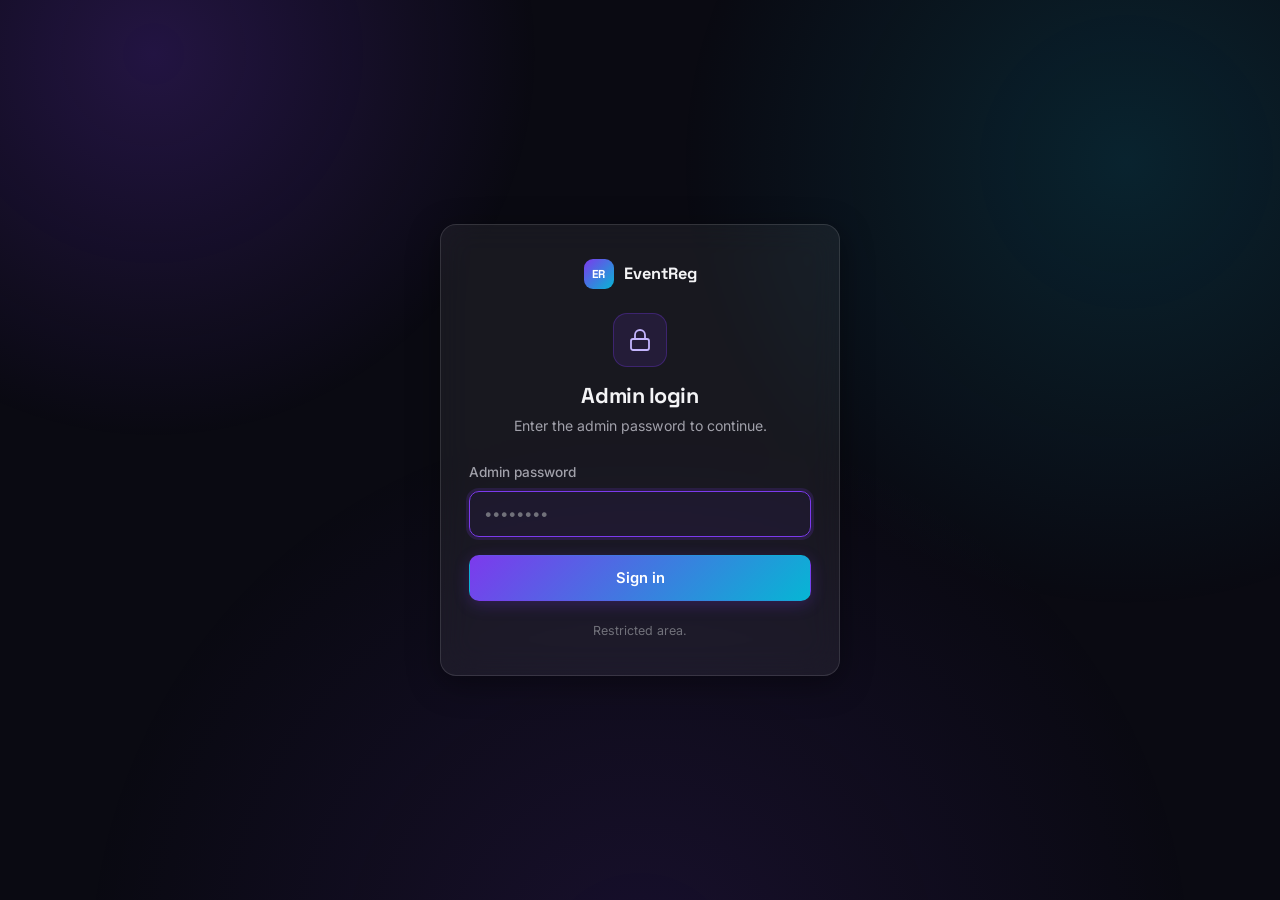
<file: frontend/admin-login.html>
<!DOCTYPE html>
<html lang="en">

<head>
    <meta charset="UTF-8" />
    <meta name="viewport" content="width=device-width, initial-scale=1.0" />
    <meta name="robots" content="noindex, nofollow" />
    <title>Admin — EventReg</title>
    <link rel="preconnect" href="https://fonts.googleapis.com" />
    <link rel="preconnect" href="https://fonts.gstatic.com" crossorigin />
    <link
        href="https://fonts.googleapis.com/css2?family=Space+Grotesk:wght@500;600;700&family=Inter:wght@400;500;600&display=swap"
        rel="stylesheet" />
    <link rel="stylesheet" href="css/style.css" />
</head>

<body>
    <div class="page page--center">
        <div class="card card--gate" id="gateCard"><!-- filled by login.js --></div>
    </div>

    <script src="js/config.js"></script>
    <script src="js/login.js" data-target="admin.html" data-session="eventreg_admin_session"></script>
</body>

</html>
</file>
<file: frontend/css/style.css>
/* ============ EventReg — Design System ============ */
:root {
    --bg-primary: #0a0a12;
    --bg-secondary: #12121e;
    --glass-bg: rgba(255, 255, 255, 0.06);
    --glass-bg-strong: rgba(255, 255, 255, 0.09);
    --glass-border: rgba(255, 255, 255, 0.12);
    --accent-primary: #7c3aed;
    --accent-secondary: #06b6d4;
    --accent-gradient: linear-gradient(135deg, #7c3aed 0%, #06b6d4 100%);
    --success: #22c55e;
    --error: #ef4444;
    --warning: #f59e0b;
    --text-primary: #f4f4f6;
    --text-secondary: #a1a1aa;
    --text-muted: #71717a;
    --shadow-glass: 0 8px 32px rgba(0, 0, 0, 0.4);
    --shadow-glow: 0 0 24px rgba(124, 58, 237, 0.35);
    --radius-card: 16px;
    --radius-input: 10px;
    --radius-pill: 999px;
}

*,
*::before,
*::after {
    box-sizing: border-box;
}

html {
    -webkit-text-size-adjust: 100%;
}

body {
    margin: 0;
    min-height: 100vh;
    background: var(--bg-primary);
    color: var(--text-primary);
    font-family: 'Inter', -apple-system, BlinkMacSystemFont, 'Segoe UI', sans-serif;
    font-size: 1rem;
    line-height: 1.6;
    -webkit-font-smoothing: antialiased;
    overflow-x: hidden;
}

body::before {
    content: '';
    position: fixed;
    inset: 0;
    z-index: 0;
    pointer-events: none;
    background:
        radial-gradient(620px circle at 12% 6%, rgba(124, 58, 237, 0.22), transparent 62%),
        radial-gradient(720px circle at 88% 18%, rgba(6, 182, 212, 0.15), transparent 62%),
        radial-gradient(900px circle at 50% 108%, rgba(124, 58, 237, 0.12), transparent 62%);
}

h1,
h2,
h3 {
    font-family: 'Space Grotesk', 'Inter', sans-serif;
    font-weight: 700;
    letter-spacing: -0.02em;
    margin: 0;
    line-height: 1.2;
}

h1 {
    font-size: 2.5rem;
}

h2 {
    font-size: 1.75rem;
}

h3 {
    font-size: 1.25rem;
    font-weight: 600;
}

p {
    margin: 0;
}

a {
    color: inherit;
}

img {
    max-width: 100%;
    display: block;
}

.page {
    position: relative;
    z-index: 1;
    min-height: 100vh;
    display: flex;
    flex-direction: column;
}

.main {
    flex: 1;
    width: 100%;
    max-width: 560px;
    margin: 0 auto;
    padding: 48px 20px 72px;
}

.main--wide {
    max-width: 1180px;
}

.footer {
    padding: 24px 20px 40px;
    text-align: center;
    font-size: 0.85rem;
    color: var(--text-muted);
}

.page--center {
    display: flex;
    flex-direction: column;
    align-items: center;
    justify-content: center;
    padding: 40px 20px;
}

.page--center .card--gate {
    width: 100%;
    max-width: 400px;
    margin: 0;
}

/* Navbar */
.navbar {
    position: sticky;
    top: 0;
    z-index: 50;
    background: rgba(10, 10, 18, 0.72);
    backdrop-filter: blur(16px);
    -webkit-backdrop-filter: blur(16px);
    border-bottom: 1px solid var(--glass-border);
}

.navbar__inner {
    max-width: 1180px;
    margin: 0 auto;
    padding: 12px 20px;
    min-height: 62px;
    display: flex;
    align-items: center;
    justify-content: space-between;
    gap: 16px;
}

.brand {
    display: flex;
    align-items: center;
    gap: 10px;
    font-family: 'Space Grotesk', sans-serif;
    font-weight: 700;
    font-size: 1.02rem;
    text-decoration: none;
    color: var(--text-primary);
    white-space: nowrap;
    overflow: hidden;
}

.brand--center {
    justify-content: center;
    margin-bottom: 24px;
}

.brand__mark {
    flex: 0 0 auto;
    width: 30px;
    height: 30px;
    border-radius: 9px;
    background: var(--accent-gradient);
    display: grid;
    place-items: center;
    font-size: 0.72rem;
    font-weight: 700;
    color: #fff;
}

.nav-links {
    display: flex;
    align-items: center;
    gap: 4px;
}

.nav-links a {
    padding: 8px 12px;
    border-radius: var(--radius-pill);
    font-size: 0.88rem;
    font-weight: 500;
    color: var(--text-secondary);
    text-decoration: none;
    transition: color 0.2s ease, background 0.2s ease;
    white-space: nowrap;
}

.nav-links a:hover {
    color: var(--text-primary);
    background: var(--glass-bg);
}

.nav-links a.is-active {
    color: var(--text-primary);
    background: var(--glass-bg);
    box-shadow: inset 0 0 0 1px var(--glass-border);
}

/* Hero */
.hero {
    text-align: center;
    margin-bottom: 32px;
    animation: fadeUp 0.5s ease both;
}

.hero__eyebrow {
    display: inline-block;
    padding: 5px 14px;
    border-radius: var(--radius-pill);
    background: rgba(34, 197, 94, 0.12);
    border: 1px solid rgba(34, 197, 94, 0.28);
    color: var(--success);
    font-size: 0.72rem;
    font-weight: 600;
    letter-spacing: 0.08em;
    text-transform: uppercase;
    margin-bottom: 16px;
}

.hero__title {
    font-size: clamp(2rem, 7vw, 2.75rem);
    background: linear-gradient(135deg, #ffffff 20%, #a1a1aa 100%);
    -webkit-background-clip: text;
    background-clip: text;
    -webkit-text-fill-color: transparent;
    margin-bottom: 10px;
}

.hero__subtitle {
    color: var(--text-secondary);
    font-size: 1rem;
    max-width: 420px;
    margin: 0 auto;
}

.hero__meta {
    margin-top: 18px;
    display: flex;
    flex-wrap: wrap;
    gap: 8px;
    justify-content: center;
}

.hero__meta span {
    font-size: 0.8rem;
    color: var(--text-secondary);
    padding: 5px 12px;
    border-radius: var(--radius-pill);
    background: var(--glass-bg);
    border: 1px solid var(--glass-border);
}

.page-head {
    display: flex;
    align-items: flex-end;
    justify-content: space-between;
    gap: 16px;
    flex-wrap: wrap;
    margin-bottom: 24px;
    animation: fadeUp 0.4s ease both;
}

.page-head__title {
    font-size: 1.9rem;
}

.page-head__subtitle {
    color: var(--text-secondary);
    font-size: 0.9rem;
    margin-top: 4px;
}

.page-head__actions {
    display: flex;
    gap: 8px;
    flex-wrap: wrap;
}

.card {
    position: relative;
    background: var(--glass-bg);
    border: 1px solid var(--glass-border);
    border-radius: var(--radius-card);
    backdrop-filter: blur(16px);
    -webkit-backdrop-filter: blur(16px);
    box-shadow: var(--shadow-glass);
    padding: 28px;
    margin-bottom: 24px;
    animation: fadeUp 0.45s ease both;
}

.card--form {
    padding: 30px 28px;
}

.card__head {
    margin-bottom: 22px;
}

.card__title {
    font-size: 1.15rem;
    font-weight: 600;
}

.card__subtitle {
    font-size: 0.85rem;
    color: var(--text-muted);
    margin-top: 4px;
}

/* Forms */
.field {
    margin-bottom: 18px;
}

.field label {
    display: block;
    font-size: 0.85rem;
    font-weight: 500;
    color: var(--text-secondary);
    margin-bottom: 7px;
}

.field input,
.field select,
.search input {
    width: 100%;
    min-height: 46px;
    padding: 11px 14px;
    font-family: inherit;
    font-size: 0.95rem;
    color: var(--text-primary);
    background: rgba(255, 255, 255, 0.04);
    border: 1px solid var(--glass-border);
    border-radius: var(--radius-input);
    outline: none;
    transition: border-color 0.2s ease, box-shadow 0.2s ease, background 0.2s ease;
    appearance: none;
}

.field select {
    background-image: url("data:image/svg+xml,%3Csvg xmlns='http://www.w3.org/2000/svg' viewBox='0 0 24 24' fill='none' stroke='%23a1a1aa' stroke-width='2' stroke-linecap='round' stroke-linejoin='round'%3E%3Cpolyline points='6 9 12 15 18 9'/%3E%3C/svg%3E");
    background-repeat: no-repeat;
    background-position: right 12px center;
    background-size: 18px;
    padding-right: 40px;
    cursor: pointer;
}

.field select option {
    background: var(--bg-secondary);
    color: var(--text-primary);
}

.field input::placeholder,
.search input::placeholder {
    color: var(--text-muted);
}

.field input:focus,
.field select:focus,
.search input:focus {
    border-color: var(--accent-primary);
    background: rgba(124, 58, 237, 0.06);
    box-shadow: 0 0 0 3px rgba(124, 58, 237, 0.16);
}

.field input[aria-invalid="true"],
.field select[aria-invalid="true"] {
    border-color: var(--error);
    box-shadow: 0 0 0 3px rgba(239, 68, 68, 0.14);
}

.field__error {
    margin-top: 6px;
    font-size: 0.8rem;
    color: var(--error);
}

.form__alert {
    margin-bottom: 18px;
    padding: 12px 14px;
    border-radius: var(--radius-input);
    font-size: 0.88rem;
    background: rgba(239, 68, 68, 0.1);
    border: 1px solid rgba(239, 68, 68, 0.32);
    color: #fca5a5;
}

/* Buttons */
.btn {
    display: inline-flex;
    align-items: center;
    justify-content: center;
    gap: 8px;
    min-height: 46px;
    padding: 11px 20px;
    font-family: inherit;
    font-size: 0.92rem;
    font-weight: 600;
    border-radius: var(--radius-input);
    border: 1px solid transparent;
    cursor: pointer;
    text-decoration: none;
    transition: transform 0.2s ease, box-shadow 0.2s ease, background 0.2s ease, border-color 0.2s ease, opacity 0.2s ease;
    white-space: nowrap;
    user-select: none;
}

.btn--primary {
    background: var(--accent-gradient);
    color: #fff;
    box-shadow: 0 4px 16px rgba(124, 58, 237, 0.24);
}

.btn--primary:hover:not(:disabled) {
    transform: translateY(-2px);
    box-shadow: var(--shadow-glow);
}

.btn--secondary {
    background: transparent;
    border-color: var(--glass-border);
    color: var(--text-primary);
}

.btn--secondary:hover:not(:disabled) {
    background: var(--glass-bg-strong);
    transform: translateY(-2px);
}

.btn--ghost {
    background: transparent;
    border-color: transparent;
    color: var(--text-secondary);
    font-weight: 500;
}

.btn--ghost:hover:not(:disabled) {
    color: var(--text-primary);
    background: var(--glass-bg);
}

.btn--block {
    width: 100%;
}

.btn--sm {
    min-height: 38px;
    padding: 8px 14px;
    font-size: 0.85rem;
}

.btn:disabled {
    opacity: 0.4;
    cursor: not-allowed;
    transform: none !important;
    box-shadow: none !important;
}

.icon {
    width: 16px;
    height: 16px;
    flex: 0 0 auto;
}

.spinner {
    display: inline-block;
    width: 15px;
    height: 15px;
    border-radius: 50%;
    border: 2px solid rgba(255, 255, 255, 0.28);
    border-top-color: #fff;
    animation: spin 0.7s linear infinite;
}

@keyframes spin {
    to {
        transform: rotate(360deg);
    }
}

/* Success */
.card--success {
    text-align: center;
    padding: 36px 28px;
}

.success__icon {
    width: 64px;
    height: 64px;
    margin: 0 auto 18px;
    border-radius: 50%;
    display: grid;
    place-items: center;
    background: rgba(34, 197, 94, 0.12);
    border: 1px solid rgba(34, 197, 94, 0.35);
    color: var(--success);
    animation: popIn 0.45s cubic-bezier(0.34, 1.56, 0.64, 1) both;
}

.success__icon svg {
    width: 30px;
    height: 30px;
}

@keyframes popIn {
    from {
        transform: scale(0.4);
        opacity: 0;
    }

    to {
        transform: scale(1);
        opacity: 1;
    }
}

.success__title {
    font-size: 1.55rem;
    margin-bottom: 8px;
}

.success__text {
    color: var(--text-secondary);
    font-size: 0.92rem;
    margin-bottom: 24px;
}

.success__qr {
    display: inline-block;
    padding: 18px 22px;
    border-radius: var(--radius-card);
    background: rgba(255, 255, 255, 0.04);
    border: 1px solid var(--glass-border);
    margin-bottom: 18px;
}

.success__qr img {
    width: 200px;
    height: 200px;
    margin: 0 auto 14px;
    border-radius: 10px;
    background: #fff;
    padding: 6px;
}

.success__idlabel {
    font-size: 0.7rem;
    letter-spacing: 0.1em;
    text-transform: uppercase;
    color: var(--text-muted);
}

.success__id {
    font-family: 'Space Grotesk', monospace;
    font-size: 1.4rem;
    font-weight: 700;
    letter-spacing: 0.06em;
    background: var(--accent-gradient);
    -webkit-background-clip: text;
    background-clip: text;
    -webkit-text-fill-color: transparent;
    margin-top: 2px;
}

.success__note {
    font-size: 0.84rem;
    color: var(--text-muted);
    margin-bottom: 24px;
}

.success__actions {
    display: flex;
    gap: 10px;
    justify-content: center;
    flex-wrap: wrap;
}

/* Gate / Login */
.card--gate {
    text-align: center;
    padding: 34px 28px;
}

.gate__icon {
    width: 54px;
    height: 54px;
    margin: 0 auto 16px;
    border-radius: 14px;
    display: grid;
    place-items: center;
    background: rgba(124, 58, 237, 0.12);
    border: 1px solid rgba(124, 58, 237, 0.3);
    color: #c4b5fd;
}

.gate__icon svg {
    width: 24px;
    height: 24px;
}

.gate__title {
    font-size: 1.35rem;
    margin-bottom: 6px;
}

.gate__text {
    color: var(--text-secondary);
    font-size: 0.88rem;
    margin-bottom: 24px;
}

.card--gate form {
    text-align: left;
}

.gate__footnote {
    margin-top: 20px;
    font-size: 0.78rem;
    color: var(--text-muted);
    text-align: center;
}

/* Stats */
.stats {
    display: grid;
    grid-template-columns: repeat(auto-fit, minmax(160px, 1fr));
    gap: 14px;
    margin-bottom: 24px;
}

.stats--compact {
    grid-template-columns: repeat(3, 1fr);
    max-width: 560px;
}

.stat-card {
    background: var(--glass-bg);
    border: 1px solid var(--glass-border);
    border-radius: var(--radius-card);
    backdrop-filter: blur(16px);
    -webkit-backdrop-filter: blur(16px);
    padding: 18px 20px;
    display: flex;
    flex-direction: column;
    gap: 6px;
    transition: transform 0.2s ease;
    animation: fadeUp 0.45s ease both;
}

.stat-card:hover {
    transform: translateY(-2px);
}

.stat-card__label {
    font-size: 0.75rem;
    letter-spacing: 0.06em;
    text-transform: uppercase;
    color: var(--text-muted);
    font-weight: 500;
}

.stat-card__value {
    font-family: 'Space Grotesk', sans-serif;
    font-size: 1.9rem;
    font-weight: 700;
    line-height: 1;
}

.stat-card--success .stat-card__value {
    color: var(--success);
}

.stat-card--muted .stat-card__value {
    color: var(--text-secondary);
}

.stat-card--accent .stat-card__value {
    background: var(--accent-gradient);
    -webkit-background-clip: text;
    background-clip: text;
    -webkit-text-fill-color: transparent;
}

/* Table */
.card--table {
    padding: 0;
    overflow: hidden;
}

.table-toolbar {
    display: flex;
    align-items: center;
    justify-content: space-between;
    gap: 14px;
    flex-wrap: wrap;
    padding: 18px 20px;
    border-bottom: 1px solid var(--glass-border);
}

.search {
    position: relative;
    flex: 1 1 260px;
    min-width: 200px;
}

.search input {
    min-height: 42px;
    font-size: 0.88rem;
}

.filters {
    display: flex;
    gap: 6px;
    flex-wrap: wrap;
}

.chip {
    padding: 8px 14px;
    min-height: 38px;
    border-radius: var(--radius-pill);
    background: transparent;
    border: 1px solid var(--glass-border);
    color: var(--text-secondary);
    font-family: inherit;
    font-size: 0.82rem;
    font-weight: 500;
    cursor: pointer;
    transition: all 0.2s ease;
}

.chip:hover {
    color: var(--text-primary);
    background: var(--glass-bg);
}

.chip.is-active {
    background: var(--accent-gradient);
    border-color: transparent;
    color: #fff;
}

.table-wrap {
    overflow-x: auto;
    -webkit-overflow-scrolling: touch;
    max-height: 62vh;
}

.table {
    width: 100%;
    border-collapse: collapse;
    font-size: 0.86rem;
    min-width: 940px;
}

.table thead th {
    position: sticky;
    top: 0;
    z-index: 2;
    background: #14141f;
    text-align: left;
    padding: 13px 16px;
    font-size: 0.72rem;
    font-weight: 600;
    letter-spacing: 0.06em;
    text-transform: uppercase;
    color: var(--text-muted);
    border-bottom: 1px solid var(--glass-border);
    white-space: nowrap;
}

.table tbody tr {
    border-bottom: 1px solid rgba(255, 255, 255, 0.05);
    transition: background 0.18s ease;
}

.table tbody tr:nth-child(even) {
    background: rgba(255, 255, 255, 0.018);
}

.table tbody tr:hover {
    background: rgba(124, 58, 237, 0.07);
}

.table td {
    padding: 13px 16px;
    color: var(--text-secondary);
    vertical-align: middle;
}

.table td:first-child {
    font-family: 'Space Grotesk', monospace;
    font-weight: 600;
    color: var(--text-primary);
    letter-spacing: 0.03em;
    white-space: nowrap;
}

.table td.cell-name {
    color: var(--text-primary);
    font-weight: 500;
    white-space: nowrap;
}

.th-actions,
.td-actions {
    text-align: right;
}

.badge {
    display: inline-block;
    padding: 4px 11px;
    border-radius: var(--radius-pill);
    font-size: 0.72rem;
    font-weight: 600;
    letter-spacing: 0.03em;
    white-space: nowrap;
}

.badge--success {
    background: rgba(34, 197, 94, 0.16);
    color: var(--success);
}

.badge--muted {
    background: rgba(113, 113, 122, 0.18);
    color: var(--text-secondary);
}

.badge--track {
    background: rgba(6, 182, 212, 0.14);
    color: #67e8f9;
}

.empty {
    padding: 56px 24px;
    text-align: center;
    color: var(--text-muted);
}

.empty__text {
    font-size: 0.9rem;
}

.table-skeleton {
    padding: 20px;
}

.skeleton-row {
    height: 44px;
    border-radius: 10px;
    margin-bottom: 10px;
    background: linear-gradient(90deg, rgba(255, 255, 255, 0.04) 25%, rgba(255, 255, 255, 0.09) 50%, rgba(255, 255, 255, 0.04) 75%);
    background-size: 200% 100%;
    animation: shimmer 1.4s infinite;
}

@keyframes shimmer {
    0% {
        background-position: 200% 0;
    }

    100% {
        background-position: -200% 0;
    }
}

/* Check-in */
.checkin-grid {
    display: grid;
    grid-template-columns: minmax(0, 1.15fr) minmax(0, 1fr);
    gap: 24px;
    align-items: start;
}

.checkin-side {
    display: flex;
    flex-direction: column;
}

.reader-shell {
    position: relative;
    aspect-ratio: 4 / 3;
    border-radius: 14px;
    overflow: hidden;
    background: #000;
    border: 1px solid var(--glass-border);
}

.reader {
    width: 100%;
    height: 100%;
}

.reader video {
    width: 100% !important;
    height: 100% !important;
    object-fit: cover;
}

.reader__placeholder {
    position: absolute;
    inset: 0;
    display: flex;
    flex-direction: column;
    align-items: center;
    justify-content: center;
    gap: 10px;
    color: var(--text-muted);
    font-size: 0.85rem;
    background: rgba(10, 10, 18, 0.85);
}

.reader__placeholder[hidden] {
    display: none;
}

.reader__controls {
    margin-top: 16px;
}

.reader__controls .btn {
    margin-bottom: 8px;
}

.reader__hint {
    font-size: 0.78rem;
    color: var(--text-muted);
    margin-top: 4px;
    text-align: center;
}

.card--result {
    padding: 0;
    overflow: hidden;
}

.result {
    display: flex;
    align-items: flex-start;
    gap: 16px;
    padding: 24px;
    border-left: 3px solid var(--text-muted);
    transition: border-color 0.25s ease, background 0.25s ease;
}

.result__icon {
    flex: 0 0 auto;
    width: 40px;
    height: 40px;
    border-radius: 11px;
    display: grid;
    place-items: center;
    background: rgba(255, 255, 255, 0.06);
    color: var(--text-secondary);
    transition: all 0.25s ease;
}

.result__icon svg {
    width: 21px;
    height: 21px;
}

.result__title {
    font-family: 'Space Grotesk', sans-serif;
    font-size: 1.1rem;
    font-weight: 700;
    margin-bottom: 3px;
}

.result__text {
    font-size: 0.86rem;
    color: var(--text-secondary);
    line-height: 1.5;
}

.result__meta {
    margin-top: 12px;
    display: flex;
    flex-wrap: wrap;
    gap: 6px;
}

.result__meta span {
    font-size: 0.74rem;
    padding: 4px 10px;
    border-radius: var(--radius-pill);
    background: rgba(255, 255, 255, 0.06);
    border: 1px solid var(--glass-border);
    color: var(--text-secondary);
}

.result--idle {
    border-left-color: var(--text-muted);
}

.result--success {
    border-left-color: var(--success);
    background: rgba(34, 197, 94, 0.06);
    animation: popIn 0.35s cubic-bezier(0.34, 1.56, 0.64, 1) both;
}

.result--success .result__icon {
    background: rgba(34, 197, 94, 0.16);
    color: var(--success);
}

.result--success .result__title {
    color: var(--success);
}

.result--warning {
    border-left-color: var(--warning);
    background: rgba(245, 158, 11, 0.06);
}

.result--warning .result__icon {
    background: rgba(245, 158, 11, 0.16);
    color: var(--warning);
}

.result--warning .result__title {
    color: var(--warning);
}

.result--error {
    border-left-color: var(--error);
    background: rgba(239, 68, 68, 0.06);
}

.result--error .result__icon {
    background: rgba(239, 68, 68, 0.16);
    color: var(--error);
}

.result--error .result__title {
    color: var(--error);
}

.manual-form .field input {
    font-family: 'Space Grotesk', monospace;
    font-size: 1.05rem;
    letter-spacing: 0.08em;
    text-transform: uppercase;
}

.recent {
    list-style: none;
    margin: 0;
    padding: 0;
    max-height: 240px;
    overflow-y: auto;
}

.recent li {
    display: flex;
    align-items: center;
    justify-content: space-between;
    gap: 12px;
    padding: 10px 0;
    border-bottom: 1px solid rgba(255, 255, 255, 0.05);
    font-size: 0.84rem;
}

.recent li:last-child {
    border-bottom: none;
}

.recent__empty {
    color: var(--text-muted);
    justify-content: center;
    padding: 20px 0;
}

.recent__name {
    color: var(--text-primary);
    font-weight: 500;
}

.recent__id {
    font-family: 'Space Grotesk', monospace;
    font-size: 0.76rem;
    color: var(--text-muted);
}

/* Toasts */
.toast-host {
    position: fixed;
    bottom: 22px;
    left: 50%;
    transform: translateX(-50%);
    z-index: 200;
    display: flex;
    flex-direction: column;
    gap: 8px;
    align-items: center;
    pointer-events: none;
    width: min(92vw, 420px);
}

.toast {
    width: 100%;
    padding: 12px 18px;
    border-radius: var(--radius-input);
    font-size: 0.86rem;
    font-weight: 500;
    background: rgba(18, 18, 30, 0.95);
    border: 1px solid var(--glass-border);
    backdrop-filter: blur(16px);
    -webkit-backdrop-filter: blur(16px);
    box-shadow: var(--shadow-glass);
    color: var(--text-primary);
    opacity: 0;
    transform: translateY(14px);
    transition: opacity 0.28s ease, transform 0.28s ease;
    text-align: center;
}

.toast.is-visible {
    opacity: 1;
    transform: translateY(0);
}

.toast--success {
    border-color: rgba(34, 197, 94, 0.42);
    color: #86efac;
}

.toast--error {
    border-color: rgba(239, 68, 68, 0.42);
    color: #fca5a5;
}

@keyframes fadeUp {
    from {
        opacity: 0;
        transform: translateY(12px);
    }

    to {
        opacity: 1;
        transform: translateY(0);
    }
}

/* Responsive */
@media (max-width: 900px) {
    .checkin-grid {
        grid-template-columns: 1fr;
    }
}

@media (max-width: 600px) {
    h1 {
        font-size: 2rem;
    }

    .navbar__inner {
        padding: 10px 14px;
        gap: 10px;
    }

    .brand span:last-child {
        max-width: 120px;
        overflow: hidden;
        text-overflow: ellipsis;
    }

    .nav-links a {
        padding: 7px 9px;
        font-size: 0.8rem;
    }

    .main {
        padding: 32px 14px 56px;
    }

    .card {
        padding: 22px 18px;
        border-radius: 14px;
    }

    .card--table {
        padding: 0;
    }

    .table-toolbar {
        padding: 14px;
    }

    .stats--compact {
        grid-template-columns: 1fr;
    }

    .stat-card {
        padding: 16px;
    }

    .stat-card__value {
        font-size: 1.6rem;
    }

    .success__actions {
        flex-direction: column;
    }

    .success__actions .btn {
        width: 100%;
    }

    .page-head__actions {
        width: 100%;
    }

    .page-head__actions .btn {
        flex: 1;
    }

    .success__qr img {
        width: 170px;
        height: 170px;
    }
}

@media (prefers-reduced-motion: reduce) {

    *,
    *::before,
    *::after {
        animation-duration: 0.01ms !important;
        animation-iteration-count: 1 !important;
        transition-duration: 0.01ms !important;
    }
}

/* ============ Form sections + new components ============ */

.main--form { max-width: 620px; }

.form-section {
  margin-bottom: 32px;
  padding-top: 26px;
  border-top: 1px solid var(--glass-border);
}
.form-section:first-of-type { padding-top: 0; border-top: none; }

.form-section__title {
  font-size: 1rem;
  font-weight: 600;
  color: var(--text-primary);
  margin-bottom: 4px;
}
.form-section__hint {
  font-size: 0.82rem;
  color: var(--text-muted);
  margin-bottom: 18px;
}

.member-card {
  padding: 18px 16px;
  border-radius: var(--radius-input);
  background: rgba(255, 255, 255, 0.03);
  border: 1px solid var(--glass-border);
  margin-bottom: 14px;
}
.member-card__title {
  font-size: 0.78rem;
  font-weight: 600;
  color: var(--text-secondary);
  letter-spacing: 0.06em;
  text-transform: uppercase;
  margin-bottom: 14px;
}
.member-card .field:last-child { margin-bottom: 0; }

.payment-box {
  display: flex;
  flex-direction: column;
  align-items: center;
  padding: 22px;
  border-radius: var(--radius-card);
  background: rgba(255, 255, 255, 0.03);
  border: 1px solid var(--glass-border);
  margin-bottom: 22px;
}
.payment-box img {
  width: 200px;
  height: 200px;
  border-radius: 10px;
  background: #fff;
  padding: 8px;
  margin-bottom: 12px;
}
.payment-box__label {
  font-size: 0.72rem;
  letter-spacing: 0.08em;
  text-transform: uppercase;
  color: var(--text-muted);
  margin-bottom: 10px;
}
.payment-box__upi {
  font-family: 'Space Grotesk', monospace;
  font-size: 0.95rem;
  color: #c4b5fd;
  padding: 8px 16px;
  background: rgba(124, 58, 237, 0.12);
  border: 1px solid rgba(124, 58, 237, 0.3);
  border-radius: var(--radius-pill);
  cursor: pointer;
  transition: all 0.2s ease;
}
.payment-box__upi:hover { background: rgba(124, 58, 237, 0.2); }

.file-drop {
  position: relative;
  display: flex;
  flex-direction: column;
  align-items: center;
  justify-content: center;
  padding: 26px 20px;
  border-radius: var(--radius-input);
  border: 2px dashed var(--glass-border);
  background: rgba(255, 255, 255, 0.02);
  cursor: pointer;
  transition: all 0.2s ease;
  text-align: center;
  color: var(--text-secondary);
}
.file-drop:hover {
  border-color: var(--accent-primary);
  background: rgba(124, 58, 237, 0.05);
}
.file-drop.has-file {
  border-style: solid;
  border-color: var(--success);
  background: rgba(34, 197, 94, 0.05);
}
.file-drop input[type="file"] {
  position: absolute;
  inset: 0;
  opacity: 0;
  cursor: pointer;
}
.file-drop__text {
  font-size: 0.86rem;
  margin-top: 10px;
}
.file-drop__preview {
  max-width: 180px;
  max-height: 180px;
  border-radius: 8px;
  margin-top: 14px;
  box-shadow: 0 4px 16px rgba(0, 0, 0, 0.3);
}

.success__team {
  font-size: 0.8rem;
  color: var(--text-secondary);
  margin-top: 8px;
  letter-spacing: 0.03em;
}

/* ============ Admin table tweaks ============ */
.main--wide .page-head { max-width: none; }

.table--teams { min-width: 1080px; }

.team-link {
  background: none;
  border: none;
  padding: 0;
  margin: 0;
  font-family: inherit;
  font-size: inherit;
  font-weight: 600;
  color: #c4b5fd;
  cursor: pointer;
  text-align: left;
  text-decoration: none;
  border-bottom: 1px dashed rgba(196, 181, 253, 0.4);
  transition: color 0.18s ease, border-color 0.18s ease;
  white-space: nowrap;
}
.team-link:hover {
  color: #ddd6fe;
  border-bottom-color: #ddd6fe;
}

.members-count {
  display: inline-flex;
  align-items: center;
  gap: 6px;
  font-size: 0.8rem;
  color: var(--text-secondary);
}
.members-count strong {
  color: var(--text-primary);
  font-weight: 600;
}

/* ============ Modal ============ */
.modal {
  position: fixed;
  inset: 0;
  z-index: 300;
  display: flex;
  align-items: center;
  justify-content: center;
  padding: 20px;
  animation: fadeIn 0.2s ease both;
}
.modal[hidden] { display: none; }

@keyframes fadeIn { from { opacity: 0; } to { opacity: 1; } }

.modal__backdrop {
  position: absolute;
  inset: 0;
  background: rgba(0, 0, 0, 0.72);
  backdrop-filter: blur(6px);
  -webkit-backdrop-filter: blur(6px);
  cursor: pointer;
}

.modal__panel {
  position: relative;
  width: 100%;
  max-width: 660px;
  max-height: 90vh;
  background: #12121e;
  border: 1px solid var(--glass-border);
  border-radius: var(--radius-card);
  box-shadow: 0 24px 64px rgba(0, 0, 0, 0.65);
  overflow-y: auto;
  animation: modalIn 0.28s cubic-bezier(0.34, 1.2, 0.64, 1) both;
}

@keyframes modalIn {
  from { opacity: 0; transform: translateY(12px) scale(0.98); }
  to   { opacity: 1; transform: translateY(0)    scale(1); }
}

.modal__close {
  position: absolute;
  top: 14px;
  right: 14px;
  z-index: 2;
  width: 36px;
  height: 36px;
  border-radius: 50%;
  display: grid;
  place-items: center;
  background: rgba(255, 255, 255, 0.06);
  border: 1px solid var(--glass-border);
  color: var(--text-primary);
  cursor: pointer;
  transition: background 0.18s ease;
}
.modal__close:hover { background: rgba(255, 255, 255, 0.12); }

.modal__content { padding: 0; }

/* Modal header */
.modal-head {
  padding: 26px 28px 20px;
  background: linear-gradient(135deg, rgba(124, 58, 237, 0.18), rgba(6, 182, 212, 0.12));
  border-bottom: 1px solid var(--glass-border);
}
.modal-head__team {
  font-family: 'Space Grotesk', sans-serif;
  font-size: 1.5rem;
  font-weight: 700;
  color: var(--text-primary);
  margin: 0 0 8px;
  padding-right: 40px;
  word-break: break-word;
}
.modal-head__meta {
  display: flex;
  flex-wrap: wrap;
  gap: 8px;
  align-items: center;
}
.modal-head__regid {
  font-family: 'Space Grotesk', monospace;
  font-size: 0.82rem;
  font-weight: 600;
  color: var(--text-secondary);
  letter-spacing: 0.04em;
  padding: 4px 10px;
  border-radius: var(--radius-pill);
  background: rgba(255, 255, 255, 0.05);
  border: 1px solid var(--glass-border);
}

/* Modal body */
.modal-body { padding: 24px 28px 8px; }

.modal-section { margin-bottom: 22px; }

.modal-section__title {
  font-size: 0.7rem;
  font-weight: 700;
  letter-spacing: 0.1em;
  text-transform: uppercase;
  color: var(--text-muted);
  margin-bottom: 10px;
}

.detail-row {
  display: grid;
  grid-template-columns: 110px 1fr;
  gap: 12px;
  padding: 8px 0;
  border-bottom: 1px solid rgba(255, 255, 255, 0.05);
  font-size: 0.88rem;
}
.detail-row:last-child { border-bottom: none; }
.detail-row__label { color: var(--text-muted); }
.detail-row__value { color: var(--text-primary); word-break: break-word; }
.detail-row__value a { color: #67e8f9; text-decoration: none; }
.detail-row__value a:hover { text-decoration: underline; }

.member-block {
  padding: 14px 16px;
  background: rgba(255, 255, 255, 0.03);
  border: 1px solid var(--glass-border);
  border-radius: var(--radius-input);
  margin-bottom: 10px;
}
.member-block__name {
  font-weight: 600;
  color: var(--text-primary);
  font-size: 0.95rem;
  margin-bottom: 6px;
}
.member-block__contact {
  display: flex;
  flex-direction: column;
  gap: 2px;
  font-size: 0.83rem;
  color: var(--text-secondary);
}
.member-block__contact a { color: #67e8f9; text-decoration: none; }
.member-block__contact a:hover { text-decoration: underline; }

/* Modal footer */
.modal-foot {
  padding: 16px 28px 24px;
  display: flex;
  gap: 10px;
  flex-wrap: wrap;
  border-top: 1px solid var(--glass-border);
  margin-top: 10px;
}
.modal-foot .btn { flex: 1 1 auto; min-width: 140px; }

@media (max-width: 600px) {
  .modal { padding: 10px; align-items: flex-end; }
  .modal__panel { max-height: 92vh; border-radius: 16px 16px 0 0; }
  .modal-head { padding: 22px 20px 16px; }
  .modal-head__team { font-size: 1.25rem; }
  .modal-body { padding: 20px 20px 4px; }
  .modal-foot { padding: 14px 20px 20px; flex-direction: column; }
  .modal-foot .btn { width: 100%; }
  .detail-row { grid-template-columns: 90px 1fr; }
}
</file>
